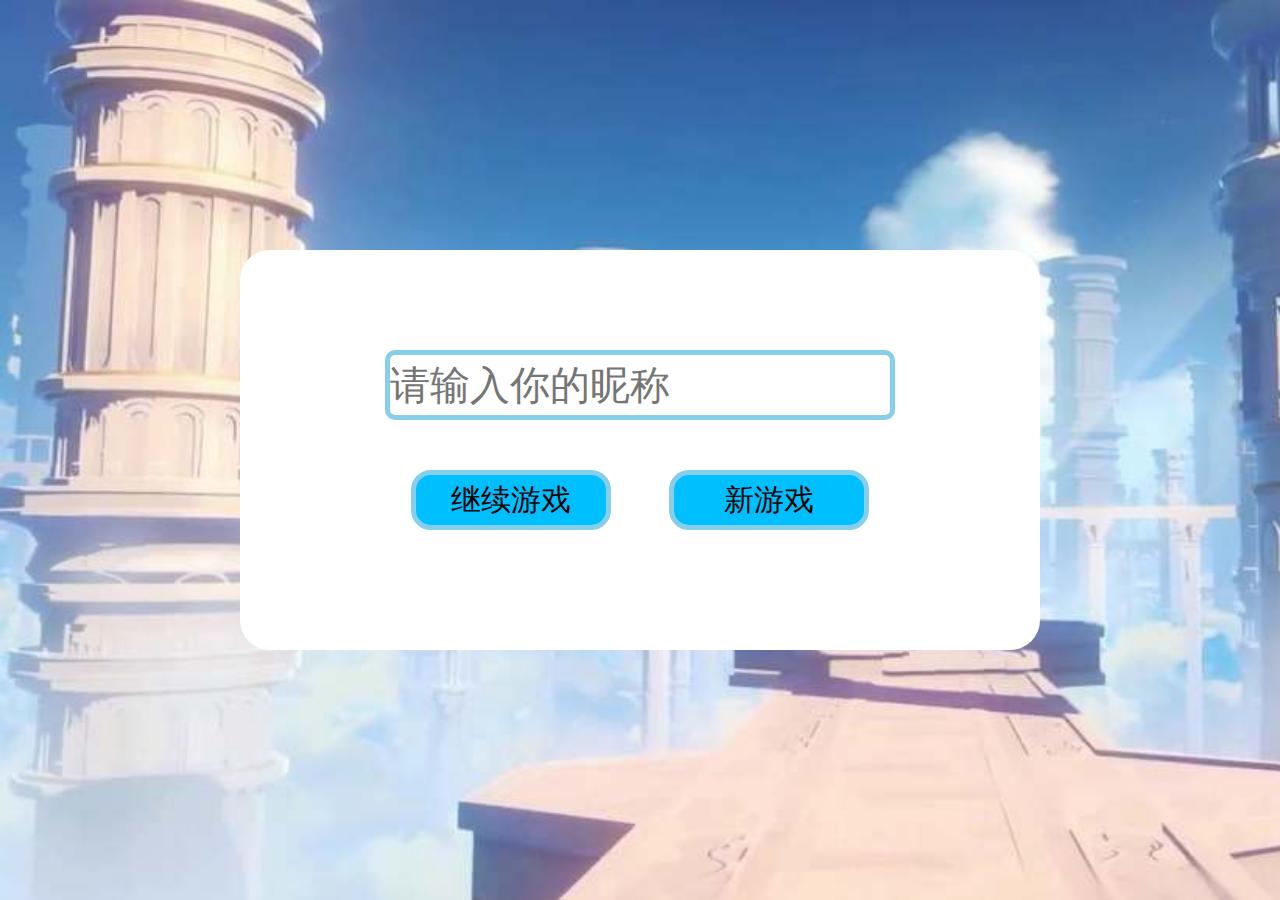
<file: index.html>
<!doctype html>
<html lang="en">
<head>
    <meta charset="UTF-8">
    <meta name="viewport"
          content="width=device-width, user-scalable=no, initial-scale=1.0, maximum-scale=1.0, minimum-scale=1.0">
    <meta http-equiv="X-UA-Compatible" content="ie=edge">
    <link rel="stylesheet" href="./css/style.css">
    <script defer src="js/public/axios.js"></script>
    <script defer type="module" src="js/Init.js"></script>
    <title>祖玛游戏</title>
</head>
<body>
<!-- 背景canvas  -->
<div class="game-start cover">
    <form class="cover-form">
        <input type="text" placeholder="请输入你的昵称" maxlength="10">
        <button value="1">继续游戏</button>
        <button value="0">新游戏</button>
    </form>
</div>

<canvas id="bc-canvas" width="800" height="600"></canvas>
<!-- 中间一层的canvas -->
<canvas id="main-canvas" width="800" height="600"></canvas>

<!--  排行榜和成就系统的按钮  -->
<div class="show-info">
    <button class="achievement clear-user-select">成就</button>
    <button class="ranking clear-user-select">排行榜</button>
</div>

<!-- 显示第几关 -->
<div class="show-level">
    <span>第</span>
    <span class="level">1</span>
    <span>关</span>
</div>

<!--  道具 -->
<div class="plugin clear-user-select">
    <div class="plugin-top">
        <img src="./img/pink-circle.png" alt="加载错误" data-type="1">
        <span>X</span>
        <span>1</span>
        <p>氪金道具</p>
    </div>
    <div class="plugin-bottom">
        <img src="./img/blue-circle.png" alt="加载错误" data-type="0">
        <span>X</span>
        <span>1</span>
        <p>普通道具</p>
    </div>
</div>

<!--  显示成就  -->
<div class="show-achievement cover">
    <table>
        <thead>
        <tr>
            <th>成就名称</th>
            <th>达成条件</th>
            <th>是否获取</th>
        </tr>
        </thead>
        <tbody>
        <tr>
            <td>初出茅庐</td>
            <td>通过第一关</td>
            <td></td>
        </tr>
        <tr>
            <td>小有成就</td>
            <td>通过第二关</td>
            <td></td>
        </tr>
        <tr>
            <td>游刃有余</td>
            <td>通过第三关</td>
            <td></td>
        </tr>
        <tr>
            <td>大显身手</td>
            <td>通过第四关</td>
            <td></td>
        </tr>
        <tr>
            <td>前无古人</td>
            <td>通过第五关</td>
            <td></td>
        </tr>
        </tbody>
    </table>
    <button>确认</button>
</div>

<!--  显示排行榜 -->
<div class="show-ranking cover">
    <div>
        <table>
            <thead>
            <tr>
                <th>排名</th>
                <th>昵称</th>
                <th>分数</th>
            </tr>
            </thead>
            <tbody>
            <tr>
                <td></td>
                <td></td>
                <td></td>
            </tr>
            <tr>
                <td></td>
                <td></td>
                <td></td>
            </tr>
            <tr>
                <td></td>
                <td></td>
                <td></td>
            </tr>
            <tr>
                <td></td>
                <td></td>
                <td></td>
            </tr>
            <tr>
                <td></td>
                <td></td>
                <td></td>
            </tr>
            <tr>
                <td></td>
                <td></td>
                <td></td>
            </tr>
            <tr>
                <td></td>
                <td></td>
                <td></td>
            </tr>
            <tr>
                <td></td>
                <td></td>
                <td></td>
            </tr>
            <tr>
                <td></td>
                <td></td>
                <td></td>
            </tr>
            <tr>
                <td></td>
                <td></td>
                <td></td>
            </tr>
            </tbody>
        </table>
        <div class="footer">
            <button>上一页</button>
            <button>下一页</button>
            <button>确认</button>
        </div>
    </div>
</div>

<!--  结束界面   -->
<div class="game-over cover">
    <div class="cover-form">
        <div class="fail">
            <h1 class="color-FF0000FF">挑战失败</h1>
            <h2>你的分数是 <span class="score color-FF0000FF">0</span></h2>
            <button class="color-FF0000FF">重新开始</button>
        </div>

        <div class="success">
            <h1 class="color-1EFF00FF">挑战成功</h1>
            <h2>你的分数是 <span class="score color-1EFF00FF">0</span></h2>
            <button class="color-1EFF00FF">下一关</button>
        </div>
    </div>
</div>
</body>
</html>
</file>
<file: css/style.css>
* {
    margin: 0;
    padding: 0;
}

html, body {
    height: 100%;
    width: 100%;
}

canvas {
    /*display: block;*/
    display: none;
    margin: 0 auto;
    position: absolute;
    /*min-width: 1400px;*/
    /*min-height: 700px;*/
}

#bc-canvas {
    z-index: 1;
}

#main-canvas {
    z-index: 10;
}

/*==================================    */

.cover {
    position: fixed;
    top: 0;
    left: 0;
    width: 100%;
    height: 100%;
    background-color: rgba(0, 0, 0, 0.3);
    z-index: 999;
}

.cover-form {
    position: absolute;
    top: 50%;
    left: 50%;
    transform: translate(-50%, -50%);
    width: 800px;
    height: 400px;
    background-color: #fff;
    border-radius: 30px;
    text-align: center;
    font-size: 30px;
    color: #000;
}

.clear-user-select {
    -webkit-user-select: none;
    -moz-user-select: none;
    -ms-user-select: none;
    user-select: none;
}

.game-start {
    background-repeat: no-repeat;
    background-size: cover;
    background-image: url("../img/game-start.png");
}

.game-start .cover-form {
    box-sizing: border-box;
    padding-top: 100px;
    word-spacing: 50px;
}

.game-start input {
    margin: 0 auto;
    display: block;
    width: 500px;
    height: 60px;
    border-radius: 10px;
    border: 5px solid skyblue;
    outline: none;
    font-size: 40px;
}

.game-start input:focus {
    border: 5px solid black;
}

.game-start button {
    width: 200px;
    height: 60px;
    background-color: deepskyblue;
    border: 5px solid skyblue;
    border-radius: 20px;
    font-size: 30px;
    margin-top: 50px;
    color: black;
    outline: none;
}

.game-start button:hover {
    cursor: pointer;
    color: white;
    border: 5px solid white;
    background-color: palegreen;
}


.game-over {
    display: none;
}

.game-over .cover-form {
    box-sizing: border-box;
    padding: 100px 50px
}

.fail {
    display: none;
    width: 100%;
    height: 100%;
}

.fail > button, .success > button {
    margin-top: 30px;
    width: 200px;
    height: 60px;
    border: none;
    box-shadow: 0 0 10px 5px #000;
    border-radius: 30px;
    font-size: 30px;
    background-color: black;
}

.fail > button:hover {
    cursor: pointer;
    color: white;
    background-color: red;
}


.success {
    display: none;
    width: 100%;
    height: 100%;
}

.success > button {
    color: #1fff00;
    background-color: #000;
}

.success > button:hover {
    cursor: pointer;
    color: white;
    background-color: #1fff00;
}

.color-FF0000FF {
    color: #ff0000;
}

.color-1EFF00FF {
    color: #1fff00;
}

/*  ============================================================== */
.show-info {
    position: fixed;
    top: 50%;
    left: 0;
    width: 250px;
    height: 600px;
    transform: translate(0, -50%);
    display: none;
    justify-content: space-between;
    align-items: center;
    flex-direction: column;
    z-index: 999;
    letter-spacing: 10px;
}

.show-info > button {
    width: 200px;
    height: 200px;
    box-shadow: 0 0 10px 10px white;
    background-color: skyblue;
    background-image: linear-gradient(to right, #00ffff, #06475e);
    border-radius: 50%;
    border: none;
    font-size: 70px;
    font-family: '华文彩云';
    color: black;
}

.achievement:hover {
    cursor: pointer;
    background-image: linear-gradient(to left, palegreen, #009f00);
    color: white;
}

.ranking:hover {
    cursor: pointer;
    background-image: linear-gradient(to left, palegreen, #009f00);
    color: white;
}

/*  ==============================================   */
.show-achievement {
    display: none;
}

.show-achievement table {
    position: absolute;
    top: 50%;
    left: 50%;
    transform: translate(-50%, -50%);
    min-width: 600px;
    border: 1px solid #000;
    border-collapse: collapse;
    font-size: 40px;
    background-color: white;
}

.show-achievement th, .show-achievement td {
    border: 1px solid #000;
    padding: 20px;
}

.show-achievement button {
    width: 300px;
    height: 60px;
    position: absolute;
    font-size: 30px;
    padding: 10px 20px;
    border-radius: 20px;
    border: 1px solid #000;
    background-color: #1fb1f8;
    color: black;
    left: 50%;
    bottom: 10%;
    transform: translateX(-50%);
}

.show-achievement button:hover {
    background-color: #26f606;
    border: solid 1px white;
    color: #fff;
}

/*  =============================== */

.show-ranking {
    display: none;
}

.show-ranking > div {
    width: 900px;
    height: 850px;
    position: absolute;
    top: 50%;
    left: 50%;
    transform: translate(-50%, -50%);
    text-align: center;
}

.show-ranking table {
    width: 100%;
    background-color: #f0f8ff;
    min-width: 600px;
    border: 1px solid #000;
    border-collapse: collapse;
}

.show-ranking table tr {
    height: 65px;
    letter-spacing: 5px;
    font-size: 30px;
}

.show-ranking td, .show-ranking th {
    border: 1px solid #000;
    padding: 5px 10px;
}

.show-ranking thead tr {
    background-color: pink;
}

.show-ranking tbody tr:nth-of-type(even) {
    background-color: #ffffff;
}

.show-ranking tbody tr:hover {
    background-color: #ffa100;
}

.show-ranking button {
    width: 150px;
    height: 80px;
    outline: none;
    border: solid 5px skyblue;
    border-radius: 20px;
    font-size: 30px;
    background-color: skyblue;
}

.show-ranking button:hover {
    background-color: palegreen;
    color: white;
    border: solid 5px white;
}

.show-ranking .footer {
    margin-top: 20px;
    padding: 0 20px;
    height: 100px;
    display: flex;
    align-items: center;
}

.show-ranking .footer button:first-child {
    margin-right: 40px;
}

.show-ranking .footer button:last-child {
    margin-left: auto;
}

/*  ===================== 道具 ==================*/
.plugin {
    display: none;
    position: absolute;
    top: 50%;
    right: 0;
    width: 400px;
    height: 800px;
    transform: translateY(-50%);
    z-index: 999;
    flex-direction: column;
    justify-content: space-evenly;
    align-items: center;
    font-family: '华文彩云';
    line-height: 200px;
    font-size: 50px;
}

.plugin img {
    width: 200px;
    height: 200px;
    transition: 0.4s linear all;
    vertical-align: middle;
    border-radius: 50%;
}

.plugin span:nth-of-type(2) {
    color: #fff;
    font-size: 100px;
    vertical-align: middle;
}

.plugin p {
    color: #fff;
    line-height: 50px;
}

.plugin img:hover {
    cursor: pointer;
    transform: scale(1.1);
    box-shadow: 0 0 20px black;
}

/* =================== 右上角显示第几关  =======================*/
.show-level {
    display: none;
    position: absolute;
    top: 20px;
    right: 50px;
    width: 300px;
    line-height: 100px;
    text-align: center;
    font-size: 80px;
    font-weight: bold;
    z-index: 999;
    color: transparent;
    -webkit-background-clip: text;
    background-size: 100% 100%;
    background-image: url("../img/text-bg.jpg");
}

.show-level .level {
    color: #ff0000;
}
</file>
